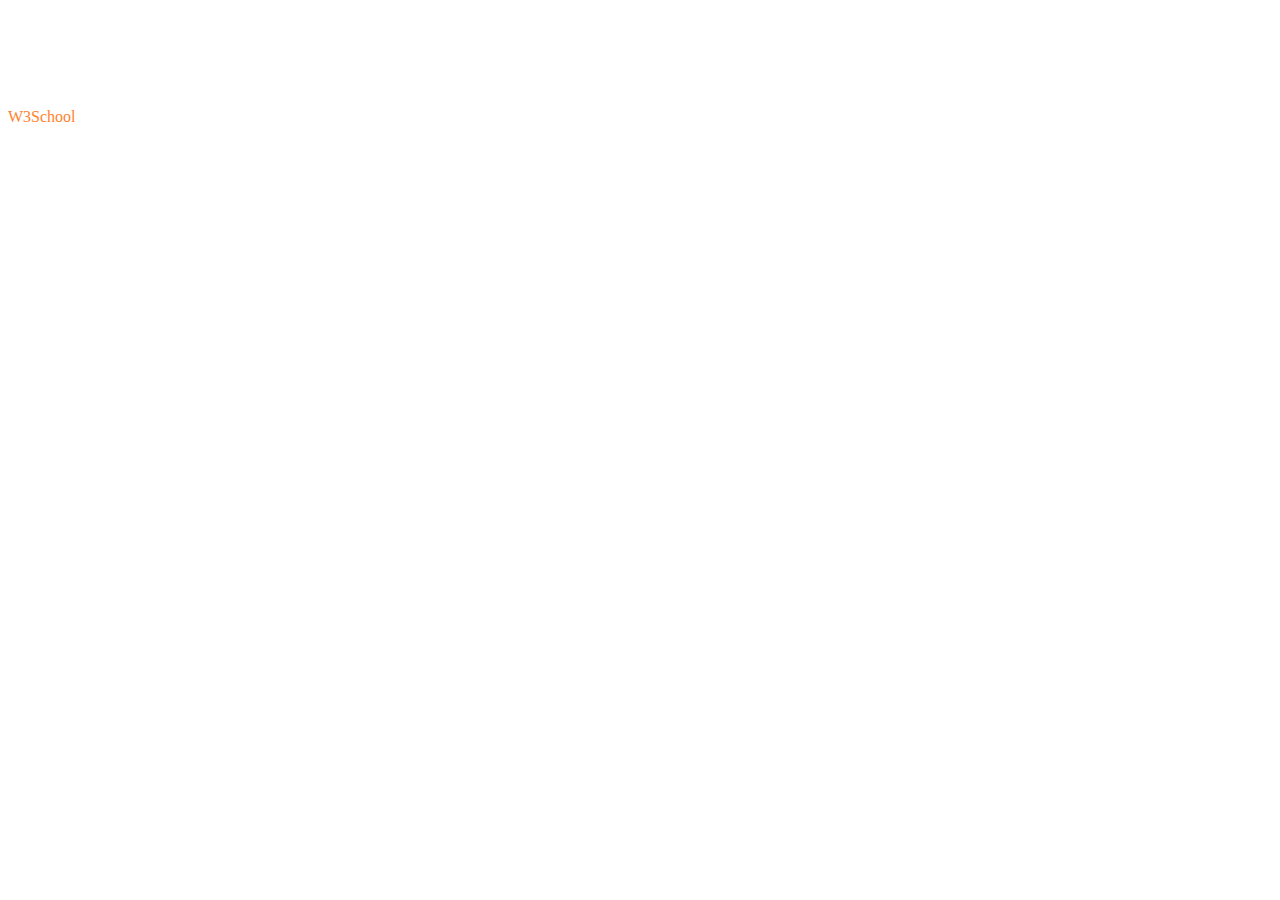
<file: test.html>
﻿<!DOCTYPE html>

<html lang="en" xmlns="http://www.w3.org/1999/xhtml">
<head>
    <meta charset="utf-8" />
    <title></title>
    <link rel="stylesheet" href="css/style.css"/>
</head>
<body>
    <div class="hideSlow">div会逐渐消失</div>
    <a>W3School</a>
    <div class="classname">刚刚</div>
    <div class="classname">刚啊刚</div>
    <style>

        div {
            width: 150px;
            height: 100px;
            opacity: 0;
            background-color: red;
            animation-name: fadenum;
            animation-duration: 3s;
        }

        @keyframes fadenum {

            0% {
                opacity: 1;
            }

            99% {
                opacity: 1;
            }

            100% {
                opacity: 0;
            }
        }

        script {
        }

        a {
        }

        .tooltip::after {
            content: attr(data-tooltip);
        }
    </style>
    <script>
        javascript: alert("test")
        document.getElementsByClassName("classname")[0].onmouseover = function () {
            console.log("离谱，我被执行了")
        }
    </script>

</body>
</html>
</file>
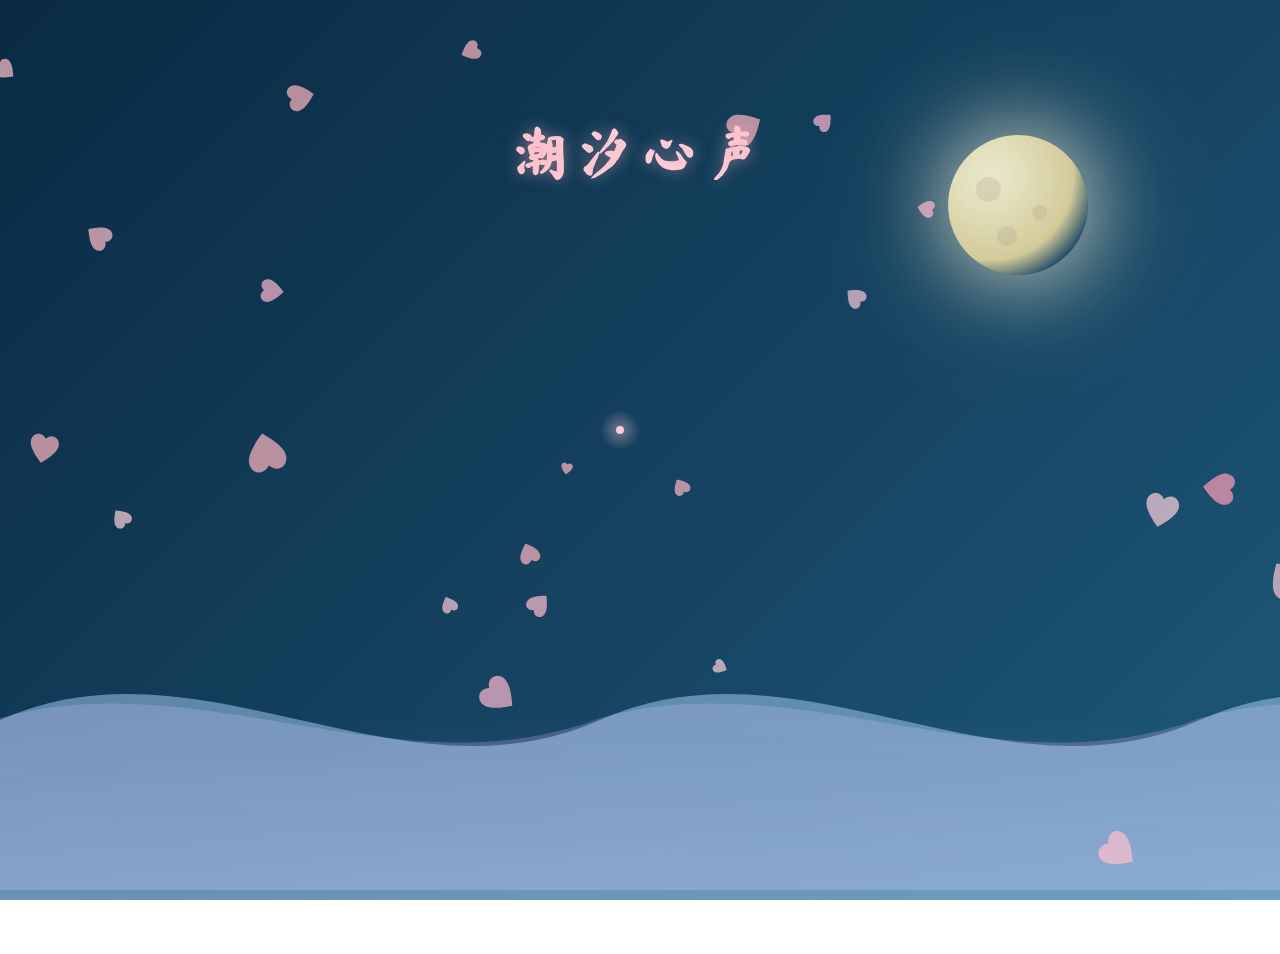
<file: html/love.html>
<!DOCTYPE html>
<html lang="zh-CN">
<head>
    <meta charset="UTF-8">
    <meta name="viewport" content="width=device-width, initial-scale=1.0">
    <title>潮汐心声</title>
    <link href="https://fonts.googleapis.com/css2?family=Ma+Shan+Zheng&display=swap" rel="stylesheet">
    <link rel="stylesheet" href="../css/loveStyle.css">
</head>
<body>
    <div class="moon">
        <div class="moon-crater"></div>
        <div class="moon-crater"></div>
        <div class="moon-crater"></div>
    </div>

    <div class="container">
        <h1 class="title">潮汐心声</h1>

        <div class="poem">
            <p style="--i:1">潮声低语，心事随浪轻轻荡漾，</p>
            <p style="--i:2">她在远方，步履轻盈如月下的影，温润如初绽的花瓣，</p>
            <p style="--i:3">我在潮汐的彼岸，凝望每一次浪花的起伏，心中早已描绘她的轮廓，</p>
            <p style="--i:4">心若微澜，便在想象中感受到她的呼吸，仿佛她就在我身旁，</p>
            <p style="--i:5">潮来潮去，所有等待化作深情的波纹，悄然延展向远方，</p>
            <p style="--i:6">此情无声，愿在潮声中传递，直至她感知我心的悸动。</p>
        </div>

        <div class="signature">—— 心随潮汐 by：知名不具</div>
    </div>

    <div class="waves-container">
        <div class="wave wave-1"></div>
        <div class="wave wave-2"></div>
    </div>

    <div class="cursor">
        <div class="cursor-inner"></div>
    </div>

    <script src="../script/loveScript.js"></script>
</body>
</html>
</file>
<file: css/style.css>
﻿/*
* {
  margin: 0;
  padding: 0;
}
*/

html,
body {
  overflow: hidden;
}
.main{
margin-left:auto;margin-right:auto;margin-top:150px;
position:relative; 
text-align:center;
z-index:999;
}
.webgl {
    position: fixed;
    top: 0;
    left: 0;
    outline: none;
    animation: mymove 5s ease;
    animation-fill-mode: forwards
}

@keyframes mymove {
    0% {
        display: block;
    }

    100% {
        display: none;
    }
}
a {
    color: #ff822d;
    text-decoration:none;
}
    a :hover {
    color:red;
    }

    #Dialog_1 {
        visibility: hidden;
        width: auto;
        height: auto;
    }
@keyframes fadenum {

    0% {
        opacity: 1;
    }

    50% {
        opacity: 1;
    }

    100% {
        opacity: 0;
    }
}
</file>
<file: css/loveStyle.css>
* {
    margin: 0;
    padding: 0;
    box-sizing: border-box;
}

body {
    background: linear-gradient(135deg, #0a2a43 0%, #1e5879 100%);
    color: #e6f7ff;
    min-height: 100vh;
    display: flex;
    justify-content: center;
    align-items: center;
    font-family: 'Ma Shan Zheng', 'STKaiti', serif;
    overflow: hidden;
    position: relative;
    cursor: none;
}

.container {
    max-width: 800px;
    padding: 3rem;
    z-index: 20;
    text-align: center;
    position: relative;
}

.title {
    font-size: 3.5rem;
    margin-bottom: 2rem;
    background: linear-gradient(to right, #ffb6c1, #ffd1dc, #ffb6c1);
    -webkit-background-clip: text;
    -webkit-text-fill-color: transparent;
    text-shadow: 0 0 15px rgba(255, 182, 193, 0.5);
    letter-spacing: 8px;
    position: relative;
    z-index: 30;
    animation: titleGlow 4s infinite alternate;
}

.poem {
    font-size: 1.4rem;
    line-height: 2.8;
    margin: 2rem 0;
    position: relative;
    z-index: 30;
}

    .poem p {
        margin: 1.5rem 0;
        opacity: 0;
        animation: fadeIn 1.2s forwards, breathe 4s infinite ease-in-out;
        animation-delay: calc(var(--i) * 0.8s), calc(var(--i) * 0.8s + 1.2s);
        text-shadow: 0 0 10px rgba(255, 182, 193, 0.7);
        position: relative;
        z-index: 30;
        color: #ffe6ea;
    }

.signature {
    margin-top: 3rem;
    font-size: 1.3rem;
    font-style: italic;
    color: #ffb6c1;
    opacity: 0;
    animation: fadeIn 2s forwards, breathe 5s infinite ease-in-out;
    animation-delay: 7s, 7.5s;
    position: relative;
    z-index: 30;
}

/* 海浪容器 - 优化波浪动画 */
.waves-container {
    position: absolute;
    bottom: 0;
    left: 0;
    width: 100%;
    height: 30%;
    overflow: hidden;
    z-index: 5;
    cursor: pointer;
    mask-image: linear-gradient(to top, rgba(0,0,0,1) 80%, transparent 100%);
}

.wave {
    position: absolute;
    bottom: 0;
    left: 0;
    width: 400%; /* 增加宽度使动画更连贯 */
    height: 100%;
    background-repeat: repeat-x;
    background-position: 0 bottom;
    transform-origin: bottom;
    transition: transform 0.2s ease-out;
}

.wave-1 {
    background: linear-gradient(transparent 30%, rgba(179, 217, 255, 0.2)), url('data:image/svg+xml;utf8,<svg xmlns="http://www.w3.org/2000/svg" viewBox="0 0 1200 120" preserveAspectRatio="none"><path fill="%23b3d9ff" fill-opacity="0.6" d="M0,40 C200,0 400,80 600,40 C800,0 1000,80 1200,40 L1200,120 L0,120 Z"></path></svg>');
    background-size: 1200px 100%;
    animation: waveAnim 40s linear infinite;
    z-index: 10;
    height: 100%;
    opacity: 0.8;
}

.wave-2 {
    background: linear-gradient(transparent 40%, rgba(230, 179, 255, 0.2)), url('data:image/svg+xml;utf8,<svg xmlns="http://www.w3.org/2000/svg" viewBox="0 0 1200 120" preserveAspectRatio="none"><path fill="%23e6b3ff" fill-opacity="0.4" d="M0,30 C200,0 400,70 600,30 C800,0 1000,70 1200,30 L1200,120 L0,120 Z"></path></svg>');
    background-size: 1200px 100%;
    animation: waveAnim 32s linear infinite reverse;
    z-index: 9;
    height: 85%;
    bottom: 10px;
    opacity: 0.6;
}

/* 优化波浪动画关键帧 - 更流畅的波浪动画 */
@keyframes waveAnim {
    0% {
        transform: translateX(0);
    }

    100% {
        transform: translateX(-50%);
    }
}

/* 月光效果 - 更逼真的月亮 */
.moon {
    position: absolute;
    top: 15%;
    right: 15%;
    width: 140px;
    height: 140px;
    border-radius: 50%;
    z-index: 5;
    background: radial-gradient(circle at 30% 30%, #fff9db 0%, #f9f3c8 20%, #e8d9a0 60%, transparent 80%);
    box-shadow: 0 0 80px rgba(255, 249, 219, 0.7), 0 0 120px rgba(255, 249, 219, 0.4), 0 0 200px rgba(255, 249, 219, 0.2);
    opacity: 0.9;
    animation: moonGlow 8s infinite alternate;
}

.moon-crater {
    position: absolute;
    background: rgba(200, 180, 150, 0.3);
    border-radius: 50%;
}

    .moon-crater:nth-child(1) {
        width: 25px;
        height: 25px;
        top: 30%;
        left: 20%;
    }

    .moon-crater:nth-child(2) {
        width: 15px;
        height: 15px;
        top: 50%;
        left: 60%;
    }

    .moon-crater:nth-child(3) {
        width: 20px;
        height: 20px;
        top: 65%;
        left: 35%;
    }

/* 心形花瓣效果 */
.petal {
    position: absolute;
    background-size: contain;
    opacity: 0.7;
    z-index: 15;
    pointer-events: none;
    transition: transform 0.3s ease-out;
}

/* 自定义鼠标指针 */
.cursor {
    position: absolute;
    width: 40px;
    height: 40px;
    border-radius: 50%;
    background: radial-gradient(circle, rgba(255, 182, 193, 0.4) 0%, transparent 70%);
    transform: translate(-50%, -50%);
    pointer-events: none;
    z-index: 100;
    mix-blend-mode: screen;
}

.cursor-inner {
    position: absolute;
    width: 8px;
    height: 8px;
    background: #ffb6c1;
    border-radius: 50%;
    top: 50%;
    left: 50%;
    transform: translate(-50%, -50%);
}

/* 动画定义 */
@keyframes fadeIn {
    from {
        opacity: 0;
        transform: translateY(20px);
    }

    to {
        opacity: 1;
        transform: translateY(0);
    }
}

@keyframes breathe {
    0%, 100% {
        text-shadow: 0 0 10px rgba(255, 182, 193, 0.7);
    }

    50% {
        text-shadow: 0 0 20px rgba(255, 182, 193, 1);
    }
}

@keyframes titleGlow {
    0%, 100% {
        text-shadow: 0 0 15px rgba(255, 182, 193, 0.5);
    }

    50% {
        text-shadow: 0 0 25px rgba(255, 182, 193, 0.8);
    }
}

/* 优化波浪动画关键帧 - 更流畅的波浪动画 */
@keyframes waveAnim {
    0% {
        transform: translateX(0);
    }

    100% {
        transform: translateX(-66.66%);
    }
}

@keyframes moonGlow {
    0%, 100% {
        opacity: 0.8;
        box-shadow: 0 0 80px rgba(255, 249, 219, 0.7), 0 0 120px rgba(255, 249, 219, 0.4), 0 0 200px rgba(255, 249, 219, 0.2);
    }

    50% {
        opacity: 1;
        box-shadow: 0 0 100px rgba(255, 249, 219, 0.9), 0 0 150px rgba(255, 249, 219, 0.6), 0 0 250px rgba(255, 249, 219, 0.3);
    }
}

/* 响应式设计 */
@media (max-width: 768px) {
    .container {
        padding: 1.5rem;
    }

    .title {
        font-size: 2.5rem;
    }

    .poem {
        font-size: 1.2rem;
        line-height: 2.2;
    }

    .moon {
        width: 100px;
        height: 100px;
        top: 10%;
        right: 10%;
    }
}
</file>
